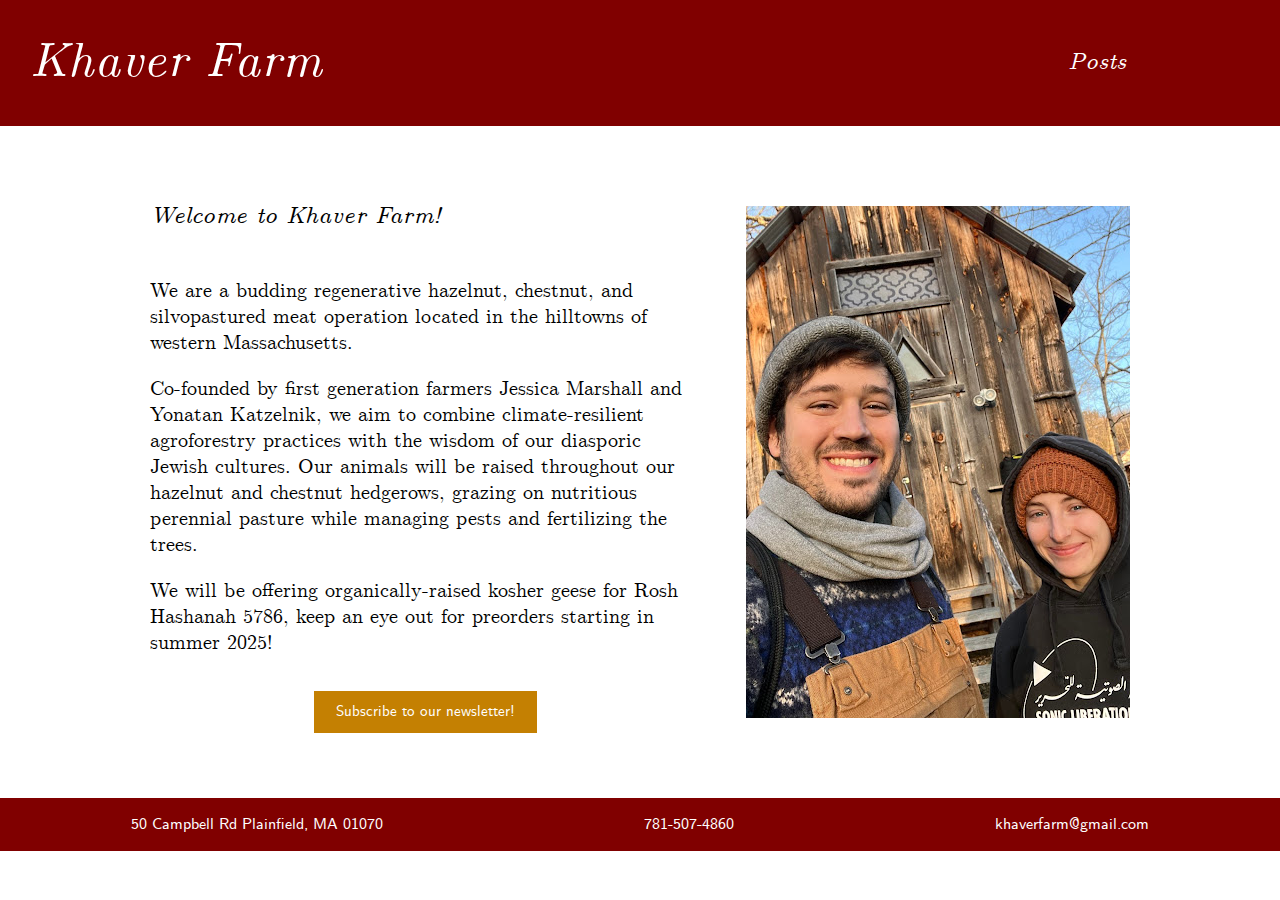
<file: index.html>
<!DOCTYPE html>
<html lang="en">
  <head>
    <meta charset="UTF-8">
    <meta name="viewport" content="width=device-width, initial-scale=1.0">
    <meta name="description" content="The internet home of Khaver Farm">
    <meta name="keywords" content="Khaver, Farm">
    <meta http-equiv="X-UA-Compatible" content="ie=edge">
    <title>Khaver Farm</title>
    <link rel="stylesheet" href="./style.css">
    <script src="./js/components.js"></script>
  </head>
  <body>
    <main-header />
    <div class="flex home">
        <!-- <div class="popquote">
            <div class="popquote-top">
                Locally grown nut products
            </div>
            <div>
                Kosher poultry and lamb
            </div>
        </div> -->
        <div class="welcome flex">
            <div class="welcomebox">
                <p class="welcometext">
                    Welcome to Khaver Farm!
                </p>
                <p>
                    We are a budding regenerative hazelnut, chestnut, and silvopastured meat operation located in the hilltowns of western Massachusetts.
                </p>
                <p>
                    Co-founded by first generation farmers Jessica Marshall and Yonatan Katzelnik, we aim to combine climate-resilient agroforestry practices with the wisdom of our diasporic Jewish cultures.
                    Our animals will be raised throughout our hazelnut and chestnut hedgerows, grazing on nutritious perennial pasture while managing pests and fertilizing the trees. 
                </p>    
                <p>    
                    We will be offering organically-raised kosher geese for Rosh Hashanah 5786, keep an eye out for preorders starting in summer 2025!                 
                </p>
                <div class="subscribecontainer flex">
                    <p class="subscribe flex">
                        <a class="subscribetext" href="http://eepurl.com/iH04Jk">
                            Subscribe to our newsletter!
                        </a>
                    </p>
                </div>

            </div>
            <img class="welcomeimage" src="./assets/images/farmers.jpg" />
        </div>
        <div>
        </div>
        <main-footer />
    </div>
  </body>
</html>
</file>
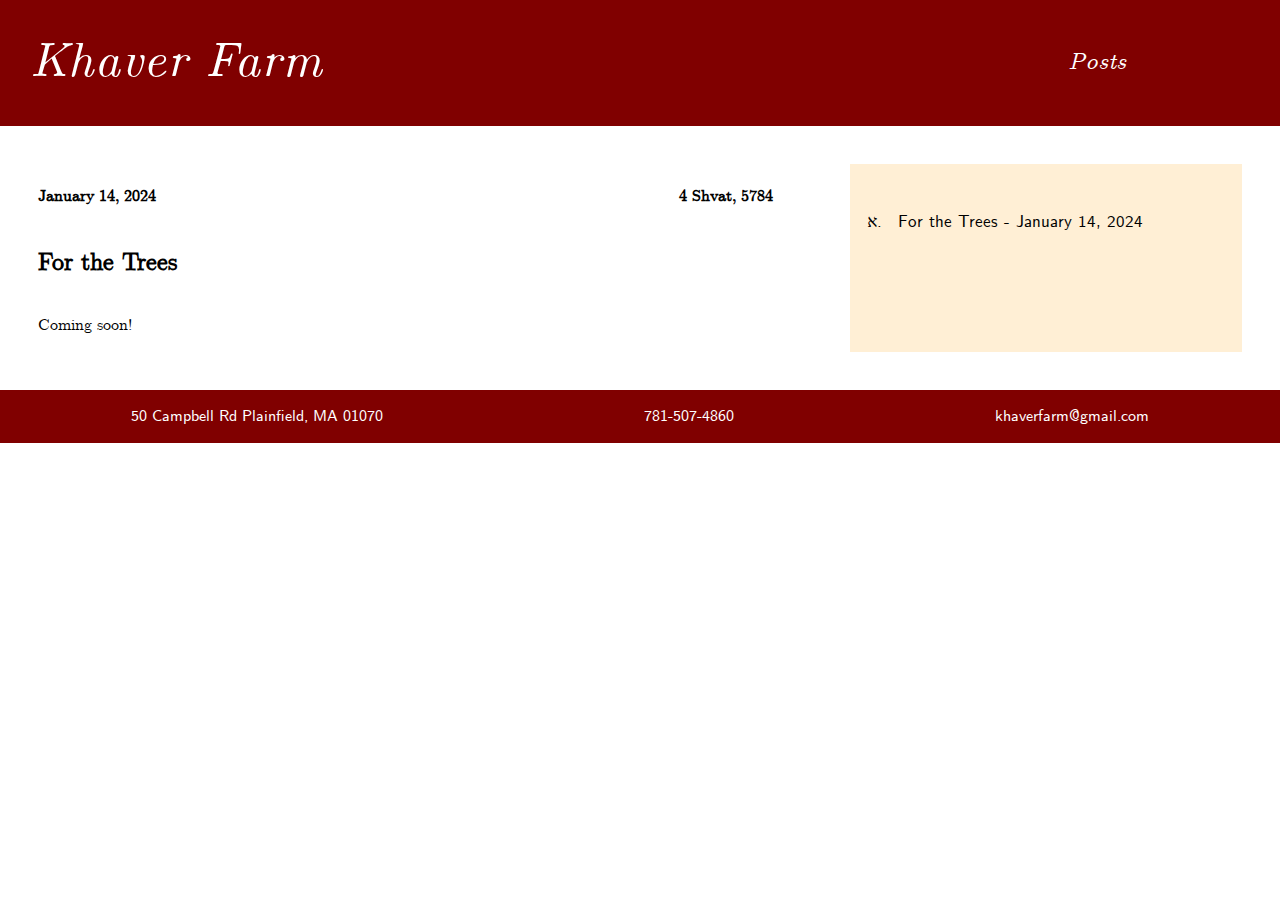
<file: posts.html>
<!DOCTYPE html>
<html lang="en">
  <ahead>
    <meta charset="UTF-8">
    <meta name="viewport" content="width=device-width, initial-scale=1.0">
    <meta http-equiv="X-UA-Compatible" content="ie=edge">
    <title>Khaver Farm</title>
    <link rel="stylesheet" href="./style.css">
    <script src="./js/components.js"></script>
    <script src="./assets/data.js"></script>
    <script src="./js/posts.js"></script>
</head>
  <body>
    <main-header />
    <div class="home flex">
          <div class="post-container flex">
              <div id="post" class="flex"></div>
              <ul id="sidebar" class="flex"></ul>
          </div>
    </div>
    <main-footer />
  </body>
</html>
</file>
<file: style.css>
/* FONTS */
@font-face {
	font-family: 'Computer Modern Classical Serif Upright Italic';
	src: url('./fonts/cmunti.ttf') format('truetype');
}

@font-face {
	font-family: 'Computer Modern Classical Serif Bold Italic';
	src: url('./fonts/cmunbi.ttf') format('truetype');
}

@font-face {
	font-family: 'Computer Modern Classical Serif Roman';
	src: url('./fonts/cmunrm.ttf') format('truetype');
}

@font-face {
	font-family: 'Computer Modern Classical Sans Serif Medium';
	src: url('./fonts/cmunss.ttf') format('truetype');
}

@font-face {
	font-family: 'Computer Modern Classical Serif Italic';
	src: url('./fonts/cmunci.ttf') format('truetype');
}

/* TAG STYLES */
a, a:active, a:visited, a:hover {
	text-decoration:none;
}

body {
	margin: 0px;
	padding: 0px;
}

footer {
	font-family: 'Computer Modern Classical Sans Serif Medium';
	background-color: maroon;
	color: white;
	justify-content: space-around;
}

li {
	padding: 3%;
}

li:hover{
	cursor: pointer;
	color: maroon;
}

nav {
    background-color: maroon;
    color: white;
    padding: 30px;
	font-family: 'Computer Modern Classical Serif Italic';
	flex-grow: 1;
	justify-content: space-evenly;
	align-items: center;
}


/* CLASS STYLES */
.flex {
    display: flex;
}

.hebrew {
	text-align: right;
	font-size: 20px;
}

.home {
	flex-direction: column;
	align-items: stretch;
}

.logo {
	flex-grow: 6;
	font-size: 50px;
}

.navbar-element {
	flex-grow: 1;
	font-size: 25px;
}

.navtext {
	color: white;
}

.navtext:hover{
	color: papayawhip;
}

.postcontainer {
	padding: 3%;
}

.popquote {
	padding: 15%;
	text-align: center;
	background-color: papayawhip;
	font-size: 35px;
	font-family: 'Computer Modern Classical Serif Bold Italic';
}

.postcontainer {
	justify-content: space-evenly;
	padding: 3%;
}

.posts {
	padding: 150px;
	text-align: center;
	background-color: white;
	font-size: 35px;
	font-family: 'Computer Modern Classical Serif Bold Italic';
}

.post-title {
	flex-direction: row;
	justify-content: space-between;
}

.subscribe {
	background-color: rgb(196, 128, 2);
	justify-content: center;
	font-size: 15px;
	padding: 2%;
	width: 200px;
	font-family: 'Computer Modern Classical Sans Serif Medium';
}

.subscribecontainer {
	justify-content: center;
}

.subscribetext {
	color: white;
}

.welcome {
	padding-top: 50px;
	padding-right: 150px;
	padding-bottom: 50px;
	padding-left: 150px;
	text-align: left;
	background-color: white;
	font-size: 20px;
	font-family: 'Computer Modern Classical Serif Roman';
	justify-content: space-between;
}

.welcomebox {
	flex-grow: 1;
	padding-right: 45px;
}

.welcomeimage {
	object-fit: contain;
}

.welcometext {
	padding-bottom: 20px;
	font-family: Computer Modern Classical Serif Italic;
	font-size: 25px;
}

/* ID STYLES */

#sidebar {
	flex-direction: column;
	flex: 30%;
	margin: 3%;
	padding: 3%;
	align-items: stretch;
	font-family: 'Computer Modern Classical Sans Serif Medium';
	font-size: 17px;
	background-color: papayawhip;
	list-style-type: hebrew;
}

#post {
	flex: 70%;
	padding: 3%;
	font-family: 'Computer Modern Classical Serif Roman';
	flex-direction: column;
}

/* MOBILE STYLES*/
@media only screen and (max-width : 600px) {
	/* TAG STYLES */
	footer {
		flex-direction: column;
		text-align: center;
		margin-top: 10%;
	}
	
	/* CLASS STYLES */
	.popquote {
		padding: 10%;
	}
	.popquote-top {
		padding-bottom: 10%;
	}
	.post-container {
		flex-direction: column;
	}
	.welcome {
		padding: 0%;
		text-align: center;
		flex-direction: column;
	}
	.welcomebox {
		padding: 3%;
	}

	/* ID STYLES */
	#sidebar {
		padding: 10%;
	}
}
</file>
